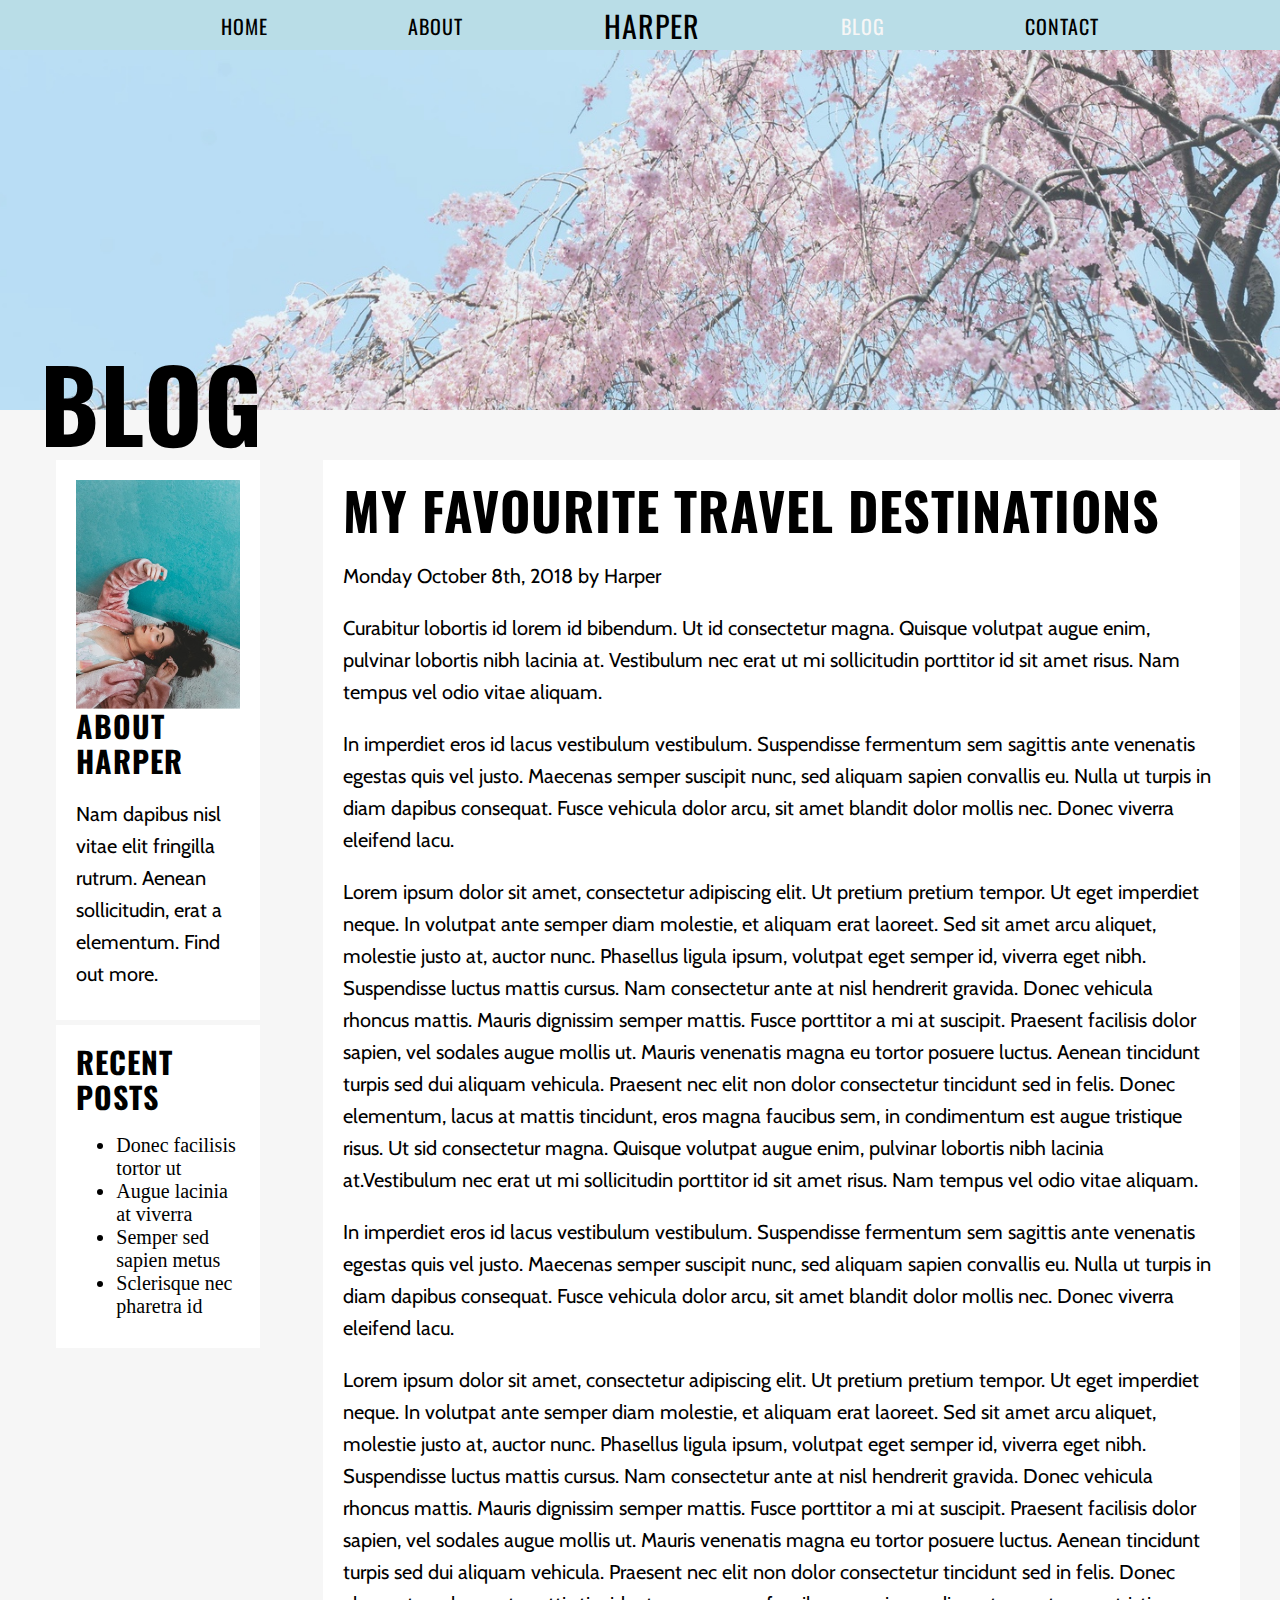
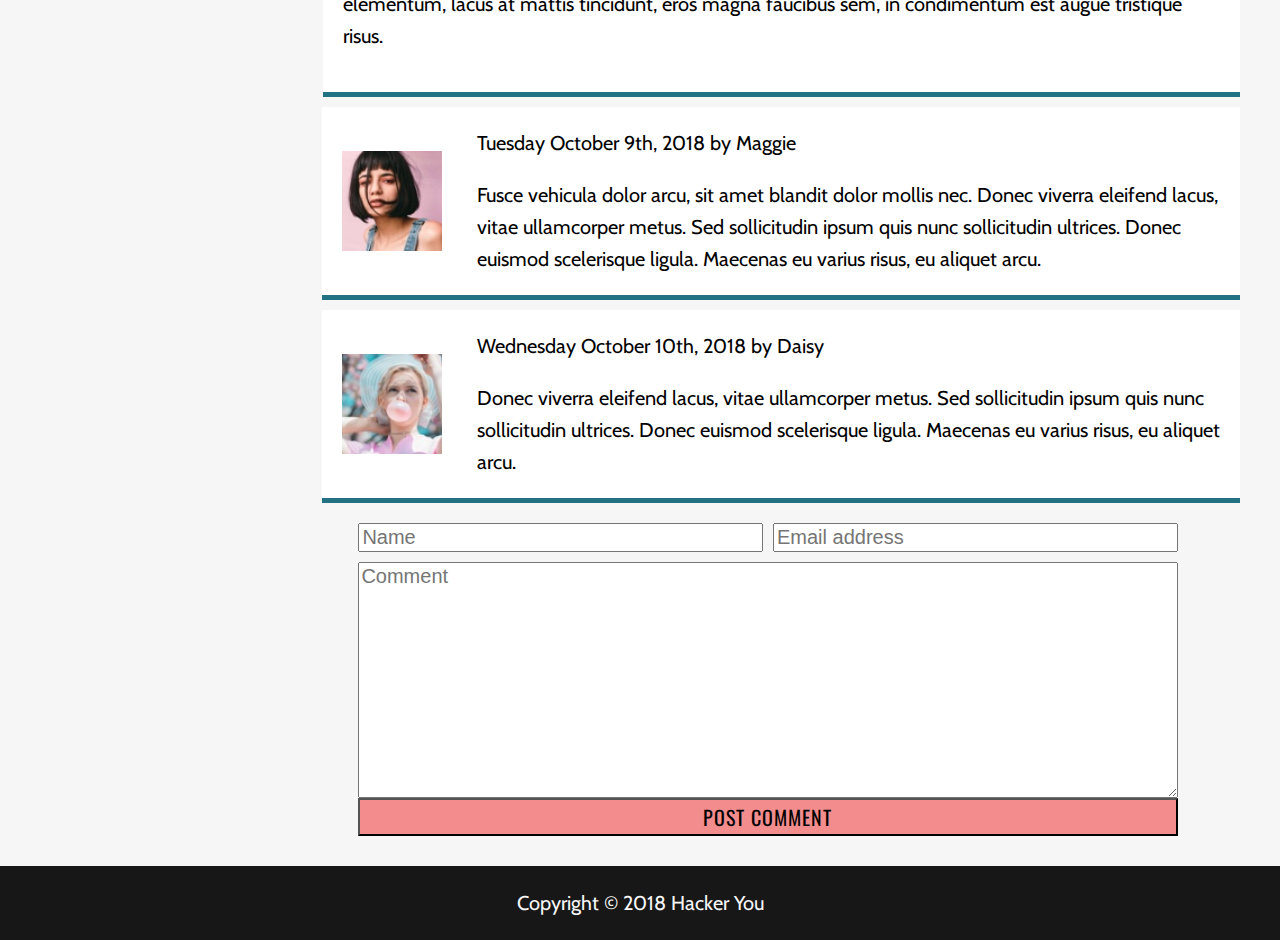
<file: blog.html>
<!DOCTYPE html>
<html lang="en">
<head>
    <meta charset="UTF-8">
    <meta http-equiv="X-UA-Compatible" content="IE=edge">
    <meta name="viewport" content="width=device-width, initial-scale=1.0">
    <link rel="preconnect" href="https://fonts.googleapis.com">
    <link rel="preconnect" href="https://fonts.gstatic.com" crossorigin>
    <link href="https://fonts.googleapis.com/css2?family=Oswald:wght@700&display=swap" rel="stylesheet">
    <link rel="preconnect" href="https://fonts.googleapis.com">
    <link rel="preconnect" href="https://fonts.gstatic.com" crossorigin>
    <link href="https://fonts.googleapis.com/css2?family=Cabin&display=swap" rel="stylesheet">
    <link rel="stylesheet" href="./styles/style.css">
    <title>Harper - Blog Page</title>
</head>
<body class="blogHTML">
    <!-- SKIP LINK -->
    <a href="mainContent" class="skipLink">Skip to main content.</a>

    <!-- NAV BAR -->
    <nav class="navBar">
        <!-- CONTENT WRAPPER -->
        <div class="wrapper">
    
            <!-- NAV MENU BUTTONS -->
            <ul class="menu">
                <li>
                    <a href="./index.html">HOME</a>
                </li>
                <li>
                    <a href="#">ABOUT</a>
                </li>
                <li>
                    <a href="./index.html" class="logo">HARPER</a>
                </li>
                <li>
                    <a href="./blog.html" class="selected">BLOG</a>
                </li>
                <li>
                    <a href="./contact.html">CONTACT</a>
                </li>
            </ul> <!-- MENU ENDS-->
        </div> <!-- WRAPPER ENDS -->
    </nav> <!-- NAV BAR ENDS -->
    
    <!-- HEADER -->
    <header class="blog Header">
        <div class="wrapper headerContent">
            <h1>BLOG</h1>
        </div>
    </header>

    <!-- MAIN CONTENT -->
    <main id="mainContent">
    
    <!-- FAVOURITE TRAVEL DESTINATIONS SECTION -->
    <section class="destinationSection">
        <div class="wrapper Aside">
            <!-- ABOUT/RECENT POTSTS -->
            <div>
                <div class="aboutHarper">
                    <img src="./assets/blog-image-2.jpg" alt="Woman in pink sweater reclining and relaxing">
                    <h4>ABOUT HARPER</h4>
                    <p>Nam dapibus nisl vitae elit fringilla rutrum. Aenean sollicitudin, erat a elementum. Find out more.</p>
                </div>

                <div class="recents">
                    <h4>RECENT POSTS</h4>
                    <ul>
                        <li>Donec facilisis tortor ut</li>
                        <li>Augue lacinia at viverra</li>
                        <li>Semper sed sapien metus</li>
                        <li>Sclerisque nec pharetra id</li>
                    </ul>
                </div>
            </div>

            <!-- DESTINATIONS WRITEUP --> 
            <article class="destinations">
                <h2>MY FAVOURITE TRAVEL DESTINATIONS</h2>
                <p>Monday October 8th, 2018 by Harper</p>
                <p>Curabitur lobortis id lorem id bibendum. Ut id consectetur magna. Quisque volutpat augue enim, pulvinar lobortis nibh lacinia at. Vestibulum nec erat ut mi sollicitudin porttitor id sit amet risus. Nam tempus vel odio vitae aliquam. </p>
                <p>In imperdiet eros id lacus vestibulum vestibulum. Suspendisse fermentum sem sagittis ante venenatis egestas quis vel justo. Maecenas semper suscipit nunc, sed aliquam sapien convallis eu. Nulla ut turpis in diam dapibus consequat. Fusce vehicula dolor arcu, sit amet blandit dolor mollis nec. Donec viverra eleifend lacu.</p>
                <p>Lorem ipsum dolor sit amet, consectetur adipiscing elit. Ut pretium pretium tempor. Ut eget imperdiet neque. In volutpat ante semper diam molestie, et aliquam erat laoreet. Sed sit amet arcu aliquet, molestie justo at, auctor nunc. Phasellus ligula ipsum, volutpat eget semper id, viverra eget nibh. Suspendisse luctus mattis cursus. Nam consectetur ante at nisl hendrerit gravida. Donec vehicula rhoncus mattis. Mauris dignissim semper mattis. Fusce porttitor a mi at suscipit. Praesent facilisis dolor sapien, vel sodales augue mollis ut. Mauris venenatis magna eu tortor posuere luctus. Aenean tincidunt turpis sed dui aliquam vehicula. Praesent nec elit non dolor consectetur tincidunt sed in felis. Donec elementum, lacus at mattis tincidunt, eros magna faucibus sem, in condimentum est augue tristique risus. Ut sid consectetur magna. Quisque volutpat augue enim, pulvinar lobortis nibh lacinia at.Vestibulum nec erat ut mi sollicitudin porttitor id sit amet risus. Nam tempus vel odio vitae aliquam.</p>
                <p>In imperdiet eros id lacus vestibulum vestibulum. Suspendisse fermentum sem sagittis ante venenatis egestas quis vel justo. Maecenas semper suscipit nunc, sed aliquam sapien convallis eu. Nulla ut turpis in diam dapibus consequat. Fusce vehicula dolor arcu, sit amet blandit dolor mollis nec. Donec viverra eleifend lacu.</p>
                <p>Lorem ipsum dolor sit amet, consectetur adipiscing elit. Ut pretium pretium tempor. Ut eget imperdiet neque. In volutpat ante semper diam molestie, et aliquam erat laoreet. Sed sit amet arcu aliquet, molestie justo at, auctor nunc. Phasellus ligula ipsum, volutpat eget semper id, viverra eget nibh. Suspendisse luctus mattis cursus. Nam consectetur ante at nisl hendrerit gravida. Donec vehicula rhoncus mattis. Mauris dignissim semper mattis. Fusce porttitor a mi at suscipit. Praesent facilisis dolor sapien, vel sodales augue mollis ut. Mauris venenatis magna eu tortor posuere luctus. Aenean tincidunt turpis sed dui aliquam vehicula. Praesent nec elit non dolor consectetur tincidunt sed in felis. Donec elementum, lacus at mattis tincidunt, eros magna faucibus sem, in condimentum est augue tristique risus.</p>
                
            </article> 
        </div> <!-- WRAPPER END-->
    </section>

    <!-- BLOG POSTS SECTION -->
    <section class="blogPosts" id="commentSection">
        <div class="wrapper Blog">
            <article class="flexContainer1">
                <img src="./assets/blog-image-3.jpg" alt="Profile headshot of woman with brown, long bangs half-covering her right eye">
                <div>
                    <p>Tuesday October 9th, 2018 by Maggie</p>
                    <p>Fusce vehicula dolor arcu, sit amet blandit dolor mollis nec. Donec viverra eleifend lacus, vitae ullamcorper metus. Sed sollicitudin ipsum quis nunc sollicitudin ultrices. Donec euismod scelerisque ligula. Maecenas eu varius risus, eu aliquet arcu.</p>
                </div>
            </article> 

            <article class="flexContainer2">
                <img src="./assets/blog-image-4.jpg" alt="Profile headshot of blonde-haired woman blowing pink bubblegum">
                <div>
                    <p>Wednesday October 10th, 2018 by Daisy</p>
                    <p>Donec viverra eleifend lacus, vitae ullamcorper metus. Sed sollicitudin ipsum quis nunc sollicitudin ultrices. Donec euismod scelerisque ligula. Maecenas eu varius risus, eu aliquet arcu.</p>
                </div>
            </article>
        </div> <!-- WRAPPER ENDS -->
    </section>

    <!-- COMMENT FORM -->
    <form action="#" class="commentForm" name="commentForm">
        <div class="wrapper commentForm">
            <div>
                <label for="name" class="sr-only">Name</label>
                <input type="text" id="name" placeholder="Name">

                <label for="email" class="sr-only">Email</label>
                <input type="email" id="email" placeholder="Email address">
            </div>

            <label for="message" class="sr-only">Comment</label>
            <textarea name="comment" id="comment" placeholder="Comment" cols="50" rows="10"></textarea>
            
            <button type="submit" id="blogSubmit">POST COMMENT</button>
        </div> <!-- WRAPPER ENDS-->
    </form> <!-- FORM -->
    
    </main>

    <!-- FOOTER SECTION -->
    <footer>
        <p>Copyright © 2018 Hacker You</p>
    </footer>

 
</body>
</html>
</file>
<file: styles/style.css>
html {
  line-height: 1.15;
  -ms-text-size-adjust: 100%;
  -webkit-text-size-adjust: 100%;
}

body {
  margin: 0;
}

article, aside, footer, header, nav, section {
  display: block;
}

h1 {
  font-size: 2em;
  margin: 0.67em 0;
}

figcaption, figure, main {
  display: block;
}

figure {
  margin: 1em 40px;
}

hr {
  -webkit-box-sizing: content-box;
          box-sizing: content-box;
  height: 0;
  overflow: visible;
}

pre {
  font-family: monospace, monospace;
  font-size: 1em;
}

a {
  background-color: transparent;
  -webkit-text-decoration-skip: objects;
}

abbr[title] {
  border-bottom: none;
  text-decoration: underline;
  -webkit-text-decoration: underline dotted;
          text-decoration: underline dotted;
}

b, strong {
  font-weight: inherit;
}

b, strong {
  font-weight: bolder;
}

code, kbd, samp {
  font-family: monospace, monospace;
  font-size: 1em;
}

dfn {
  font-style: italic;
}

mark {
  background-color: #ff0;
  color: #000;
}

small {
  font-size: 80%;
}

sub, sup {
  font-size: 75%;
  line-height: 0;
  position: relative;
  vertical-align: baseline;
}

sub {
  bottom: -0.25em;
}

sup {
  top: -0.5em;
}

audio, video {
  display: inline-block;
}

audio:not([controls]) {
  display: none;
  height: 0;
}

img {
  border-style: none;
}

svg:not(:root) {
  overflow: hidden;
}

button, input, optgroup, select, textarea {
  font-family: sans-serif;
  font-size: 100%;
  line-height: 1.15;
  margin: 0;
}

button, input {
  overflow: visible;
}

button, select {
  text-transform: none;
}

button, html [type=button], [type=reset], [type=submit] {
  -webkit-appearance: button;
}

button::-moz-focus-inner, [type=button]::-moz-focus-inner, [type=reset]::-moz-focus-inner, [type=submit]::-moz-focus-inner {
  border-style: none;
  padding: 0;
}

button:-moz-focusring, [type=button]:-moz-focusring, [type=reset]:-moz-focusring, [type=submit]:-moz-focusring {
  outline: 1px dotted ButtonText;
}

fieldset {
  padding: 0.35em 0.75em 0.625em;
}

legend {
  -webkit-box-sizing: border-box;
          box-sizing: border-box;
  color: inherit;
  display: table;
  max-width: 100%;
  padding: 0;
  white-space: normal;
}

progress {
  display: inline-block;
  vertical-align: baseline;
}

textarea {
  overflow: auto;
}

[type=checkbox], [type=radio] {
  -webkit-box-sizing: border-box;
          box-sizing: border-box;
  padding: 0;
}

[type=number]::-webkit-inner-spin-button, [type=number]::-webkit-outer-spin-button {
  height: auto;
}

[type=search] {
  -webkit-appearance: textfield;
  outline-offset: -2px;
}

[type=search]::-webkit-search-cancel-button, [type=search]::-webkit-search-decoration {
  -webkit-appearance: none;
}

::-webkit-file-upload-button {
  -webkit-appearance: button;
  font: inherit;
}

details, menu {
  display: block;
}

summary {
  display: list-item;
}

canvas {
  display: inline-block;
}

template {
  display: none;
}

[hidden] {
  display: none;
}

* {
  -webkit-box-sizing: border-box;
  box-sizing: border-box;
}

.sr-only {
  position: absolute;
  width: 1px;
  height: 1px;
  margin: -1px;
  border: 0;
  padding: 0;
  white-space: nowrap;
  -webkit-clip-path: inset(100%);
          clip-path: inset(100%);
  clip: rect(0 0 0 0);
  overflow: hidden;
}

img {
  max-width: 100%;
  display: block;
}

html {
  font-size: 125%;
}

h1, h2, h3, h4, nav, a, button {
  font-family: "Oswald";
  margin: 0;
}

p {
  font-family: "Cabin";
  line-height: 32px;
  letter-spacing: 0px;
}

h1 {
  font-size: 5rem;
  line-height: 92px;
  letter-spacing: 1px;
}

h2 {
  font-size: 2.6rem;
  letter-spacing: 1px;
}

h3 {
  font-size: 2rem;
  letter-spacing: 1px;
}

h4 {
  font-size: 1.5rem;
  letter-spacing: 1px;
}

a, button {
  line-height: 32px;
  letter-spacing: 1px;
}

nav {
  line-height: 29px;
  letter-spacing: 1px;
}

ul {
  list-style: none;
}

a {
  text-decoration: none;
  color: inherit;
  cursor: pointer;
  -webkit-transition: 0.4s;
  transition: 0.4s;
}

.logo {
  font-size: 1.5rem;
}

.wrapper {
  width: 95%;
  max-width: 1200px;
  margin: 0 auto;
}

button {
  background-color: #f38d8d;
  width: 100%;
  text-align: center;
  cursor: pointer;
  -webkit-transform: 0.3s;
          transform: 0.3s;
}
button:hover {
  background-color: #171717;
  color: white;
}
button:focus {
  background-color: #171717;
  color: white;
}

a.button {
  background-color: #f38d8d;
  padding: 5px 25px;
  text-align: center;
  -webkit-transition: 0.3s;
  transition: 0.3s;
  border: 1px solid #171717;
}
a.button:hover {
  background-color: #b9dde7;
}
a.button:focus {
  background-color: #b9dde7;
}
a.selected {
  color: #f6f6f6;
}

.Icons i, .Icons a {
  color: #227284;
}

.PhotoAbout i,
.BlogContact i {
  border: 1px solid black;
  border-radius: 30%;
  padding: 0.4em;
  background-color: #b9dde7;
  margin-right: 20px;
}

.popup {
  background-image: url(../assets/harper-home-popup.jpg);
  background-size: cover;
  width: 600px;
  height: 450px;
  -webkit-transform: translate(-50%, -50%);
          transform: translate(-50%, -50%);
  padding: 30px;
  position: fixed;
  left: 50%;
  top: 50%;
  border-radius: 12px;
  border: 4px solid #227284;
  text-align: left;
  display: -webkit-box;
  display: -ms-flexbox;
  display: flex;
  -webkit-box-orient: vertical;
  -webkit-box-direction: normal;
      -ms-flex-direction: column;
          flex-direction: column;
  z-index: 999;
}
.popup h3, .popup p {
  color: #171717;
}
.popup form {
  display: -webkit-box;
  display: -ms-flexbox;
  display: flex;
  -webkit-box-orient: vertical;
  -webkit-box-direction: normal;
      -ms-flex-direction: column;
          flex-direction: column;
  margin-top: 20px;
}
.popup form .submit {
  border-radius: 10px;
  background-color: #f38d8d;
  padding-top: 10px;
}
.popup form input {
  height: 40px;
  margin-bottom: 10px;
}
.popup .close {
  background-color: transparent;
  margin: 0 0 20px auto;
  border: none;
  outline: none;
  font-size: 40px;
  width: 5%;
}

.skipLink {
  font-size: 1rem;
  padding: 10px;
  background-color: #68b0c1;
  color: #171717;
  position: absolute;
  top: 0;
  z-index: 999;
  text-align: center;
  width: 100%;
  left: -100%;
}
.skipLink:focus {
  left: 0;
}

.navBar {
  background-color: #b9dde7;
}

.menu {
  padding-top: 10px;
  padding-bottom: 5px;
  display: -webkit-box;
  display: -ms-flexbox;
  display: flex;
  -webkit-box-pack: space-evenly;
      -ms-flex-pack: space-evenly;
          justify-content: space-evenly;
  margin: 0 auto;
}
.menu li {
  cursor: pointer;
  -webkit-transform: 0.3s;
          transform: 0.3s;
}
.menu li:hover {
  color: #f6f6f6;
}

.home {
  background-color: #b9dde7;
}

header .imgContainer {
  background-color: white;
  position: relative;
  left: 80px;
  top: 50px;
}
header .imgContainer img {
  height: 450px;
  width: 350px;
  position: relative;
  bottom: 10px;
  right: 10px;
}

header .flexContainer {
  display: -webkit-box;
  display: -ms-flexbox;
  display: flex;
  -webkit-box-align: center;
      -ms-flex-align: center;
          align-items: center;
  -ms-flex-pack: distribute;
      justify-content: space-around;
}

.mainTitle {
  display: -webkit-box;
  display: -ms-flexbox;
  display: flex;
}

.logoAddOn {
  position: relative;
  bottom: 60px;
  right: 120px;
}

.blog .wrapper {
  height: 25vh;
  padding-bottom: 50px;
}
.blog .wrapper h1 {
  position: relative;
  top: 175%;
}

.blog {
  background-image: url(../assets/blog-image-1.jpg);
  background-repeat: no-repeat;
  background-size: cover;
  background-position: center;
  height: 40vh;
}

.contact .wrapper {
  height: 40vh;
}
.contact .wrapper h1 {
  position: relative;
  top: 80%;
}

.contact {
  background-image: url(../assets/contact-image-1.jpg);
  background-repeat: no-repeat;
  background-size: cover;
}

.whosHarper .wrapper {
  padding: 50px;
}
.whosHarper .wrapper h2, .whosHarper .wrapper p, .whosHarper .wrapper a {
  margin-left: 50%;
}

.whosHarper {
  background-color: #f6f6f6;
}

.PhotoAbout, .BlogContact {
  display: -webkit-box;
  display: -ms-flexbox;
  display: flex;
  -webkit-box-pack: justify;
      -ms-flex-pack: justify;
          justify-content: space-between;
  padding: 40px;
  background-color: #f6f6f6;
}
.PhotoAbout .wrap, .BlogContact .wrap {
  display: -webkit-box;
  display: -ms-flexbox;
  display: flex;
}

.travels .wrapper {
  background-color: white;
}

.Travels, .Favourites {
  display: -webkit-box;
  display: -ms-flexbox;
  display: flex;
  padding-top: 20px;
  margin-bottom: 20px;
}

.Travels {
  -webkit-box-align: center;
      -ms-flex-align: center;
          align-items: center;
}
.Travels .flexTravels {
  width: 40%;
  margin-left: 20px;
}
.Travels .imgContainer {
  background-color: #227284;
  width: 60%;
}
.Travels .imgContainer img {
  position: relative;
  width: 95%;
  left: 4%;
  bottom: 50px;
}

.about {
  background-color: #f6f6f6;
}

.Favourites .flexFavourites {
  width: 40%;
  margin-right: 20px;
}
.Favourites .imgContainer {
  background-color: #68b0c1;
  width: 60%;
  margin-left: 20px;
}
.Favourites .imgContainer img {
  position: relative;
  width: 95%;
  right: 3%;
  bottom: 30px;
}

.journey .wrapper {
  background-color: #f6f6f6;
  display: -webkit-box;
  display: -ms-flexbox;
  display: flex;
  -webkit-box-align: center;
      -ms-flex-align: center;
          align-items: center;
  padding: 50px;
}
.journey .wrapper .Writeup {
  width: 75%;
  margin-left: 40px;
}
.journey .wrapper .imgContainer {
  background-color: #227284;
  height: 50%;
}
.journey .wrapper .imgContainer img {
  position: relative;
  bottom: 10px;
  right: 10px;
}

.journey {
  background-color: #f6f6f6;
}

.gallery ul {
  display: -webkit-box;
  display: -ms-flexbox;
  display: flex;
}
.gallery ul li {
  margin-right: 20px;
}

.blogHTML {
  background-color: #f6f6f6;
}

.destinationSection {
  margin-top: 50px;
}

article, .aboutHarper, .recents {
  background-color: white;
}

.Aside {
  display: -webkit-box;
  display: -ms-flexbox;
  display: flex;
}
.Aside .destinations {
  margin-left: 10%;
  padding: 20px;
}

.aboutHarper, .recents {
  padding: 20px 20px;
  padding-bottom: 10px;
  margin-bottom: 5px;
  width: 125%;
  margin-left: 10%;
}
.aboutHarper li, .recents li {
  list-style: disc;
}

article {
  border-bottom: 5px solid #227284;
}

.flexContainer1, .flexContainer2 {
  display: -webkit-box;
  display: -ms-flexbox;
  display: flex;
  -ms-flex-pack: distribute;
      justify-content: space-around;
  -webkit-box-align: center;
      -ms-flex-align: center;
          align-items: center;
  margin-top: 10px;
  margin-bottom: 10px;
  margin-left: 23.5%;
  width: 76.5%;
}
.flexContainer1 div, .flexContainer2 div {
  margin-left: 15px;
}
.flexContainer1 img, .flexContainer2 img {
  width: 100px;
  height: 100px;
  margin: 20px;
}

.commentForm {
  display: -webkit-box;
  display: -ms-flexbox;
  display: flex;
  -webkit-box-orient: vertical;
  -webkit-box-direction: normal;
      -ms-flex-direction: column;
          flex-direction: column;
  -ms-flex-line-pack: center;
      align-content: center;
  margin-top: 10px;
}
.commentForm .wrapper {
  margin-left: 28%;
  width: 64%;
}
.commentForm div {
  display: -webkit-box;
  display: -ms-flexbox;
  display: flex;
  margin-bottom: 10px;
}
.commentForm #name, .commentForm #email {
  width: 50%;
}
.commentForm #name {
  margin-right: 10px;
}

.contactHTML {
  background-color: #f6f6f6;
}

.contactPage {
  margin-top: 50px;
  display: -webkit-box;
  display: -ms-flexbox;
  display: flex;
  -webkit-box-pack: justify;
      -ms-flex-pack: justify;
          justify-content: space-between;
  -webkit-box-align: start;
      -ms-flex-align: start;
          align-items: flex-start;
}
.contactPage .box {
  background-color: white;
  padding: 30px;
  margin-right: 20px;
}
.contactPage .box i {
  margin-right: 10px;
}

.contactBox {
  display: -webkit-box;
  display: -ms-flexbox;
  display: flex;
  -webkit-box-orient: vertical;
  -webkit-box-direction: normal;
      -ms-flex-direction: column;
          flex-direction: column;
  margin-top: 10px;
}
.contactBox span {
  display: block;
}

.contactForm {
  display: -webkit-box;
  display: -ms-flexbox;
  display: flex;
  -webkit-box-orient: vertical;
  -webkit-box-direction: normal;
      -ms-flex-direction: column;
          flex-direction: column;
  width: 80%;
  height: 400px;
}
.contactForm div {
  display: -webkit-box;
  display: -ms-flexbox;
  display: flex;
  margin-bottom: 10px;
}
.contactForm #name, .contactForm #email {
  width: 50%;
}
.contactForm #name {
  margin-right: 10px;
}

footer {
  background-color: #171717;
  color: #f6f6f6;
  text-align: center;
  padding: 1px;
  margin-top: 20px;
}

@media (max-width: 940px) {
  .home .wrapper h1 {
    font-size: 4rem;
  }
  .mainTitle {
    position: relative;
    left: 10%;
  }
  .contact .Header {
    text-align: center;
  }
  .contactPage {
    display: -webkit-box;
    display: -ms-flexbox;
    display: flex;
    -webkit-box-orient: vertical;
    -webkit-box-direction: normal;
        -ms-flex-direction: column;
            flex-direction: column;
    -webkit-box-align: center;
        -ms-flex-align: center;
            align-items: center;
    margin-top: 20px;
  }
  .contactPage .box {
    margin-bottom: 25px;
  }
}
@media (min-width: 940px) {
  .mainTitle {
    position: relative;
    left: 10%;
  }
}
@media (max-width: 768px) {
  .home .flexContainer {
    display: -webkit-box;
    display: -ms-flexbox;
    display: flex;
    -webkit-box-orient: vertical;
    -webkit-box-direction: normal;
        -ms-flex-direction: column;
            flex-direction: column;
    -webkit-box-align: start;
        -ms-flex-align: start;
            align-items: flex-start;
  }
  .flexContainer.Header {
    height: 90vh;
    -webkit-box-align: center;
        -ms-flex-align: center;
            align-items: center;
  }
  .flexContainer.Header .imgContainer {
    position: relative;
    left: -1%;
  }
  .flexContainer.Header .mainTitle {
    position: relative;
    top: 10%;
  }
  .journey .wrapper {
    display: -webkit-box;
    display: -ms-flexbox;
    display: flex;
    -webkit-box-orient: vertical;
    -webkit-box-direction: normal;
        -ms-flex-direction: column;
            flex-direction: column;
    -webkit-box-align: center;
        -ms-flex-align: center;
            align-items: center;
  }
  .journey .wrapper .Writeup {
    width: 100%;
  }
  .whosHarper .wrapper h2, .whosHarper .wrapper p, .whosHarper .wrapper a {
    margin: 0 auto;
  }
  .whosHarper .wrapper p {
    margin-bottom: 20px;
  }
  .Travels {
    -webkit-box-orient: vertical;
    -webkit-box-direction: normal;
        -ms-flex-direction: column;
            flex-direction: column;
    -webkit-box-align: center;
        -ms-flex-align: center;
            align-items: center;
  }
  .Travels .flexTravels {
    width: 100%;
  }
  .Favourites {
    -webkit-box-orient: vertical;
    -webkit-box-direction: reverse;
        -ms-flex-direction: column-reverse;
            flex-direction: column-reverse;
    -webkit-box-align: center;
        -ms-flex-align: center;
            align-items: center;
  }
  .Favourites .flexFavourites {
    width: 100%;
    margin-left: 20px;
  }
  .PhotoAbout, .BlogContact {
    display: -webkit-box;
    display: -ms-flexbox;
    display: flex;
    -webkit-box-orient: vertical;
    -webkit-box-direction: normal;
        -ms-flex-direction: column;
            flex-direction: column;
    padding: 5px 5px;
  }
  .gallery ul {
    -webkit-box-orient: vertical;
    -webkit-box-direction: normal;
        -ms-flex-direction: column;
            flex-direction: column;
    -webkit-box-align: center;
        -ms-flex-align: center;
            align-items: center;
  }
  .gallery ul li {
    margin-top: 10px;
  }
  .Aside {
    -webkit-box-orient: vertical;
    -webkit-box-direction: normal;
        -ms-flex-direction: column;
            flex-direction: column;
    -webkit-box-align: center;
        -ms-flex-align: center;
            align-items: center;
  }
  .Aside div {
    width: 75%;
  }
  .Aside .destinations {
    margin: 0;
  }
  .Blog {
    margin-left: -10%;
  }
  .commentForm {
    margin-left: -20%;
  }
}
@media (max-width: 480px) {
  .menu {
    -webkit-box-orient: vertical;
    -webkit-box-direction: normal;
        -ms-flex-direction: column;
            flex-direction: column;
    -webkit-box-align: center;
        -ms-flex-align: center;
            align-items: center;
  }
  .blog .headerContent {
    text-align: center;
    height: 15vh;
  }
  .blog .headerContent h1 {
    font-size: 3.5rem;
  }
  .destinations h2 {
    font-size: 1.5rem;
  }
  .contact .wrapper h1 {
    position: inherit;
    padding-top: 30px;
    font-size: 3rem;
  }
}
</file>
